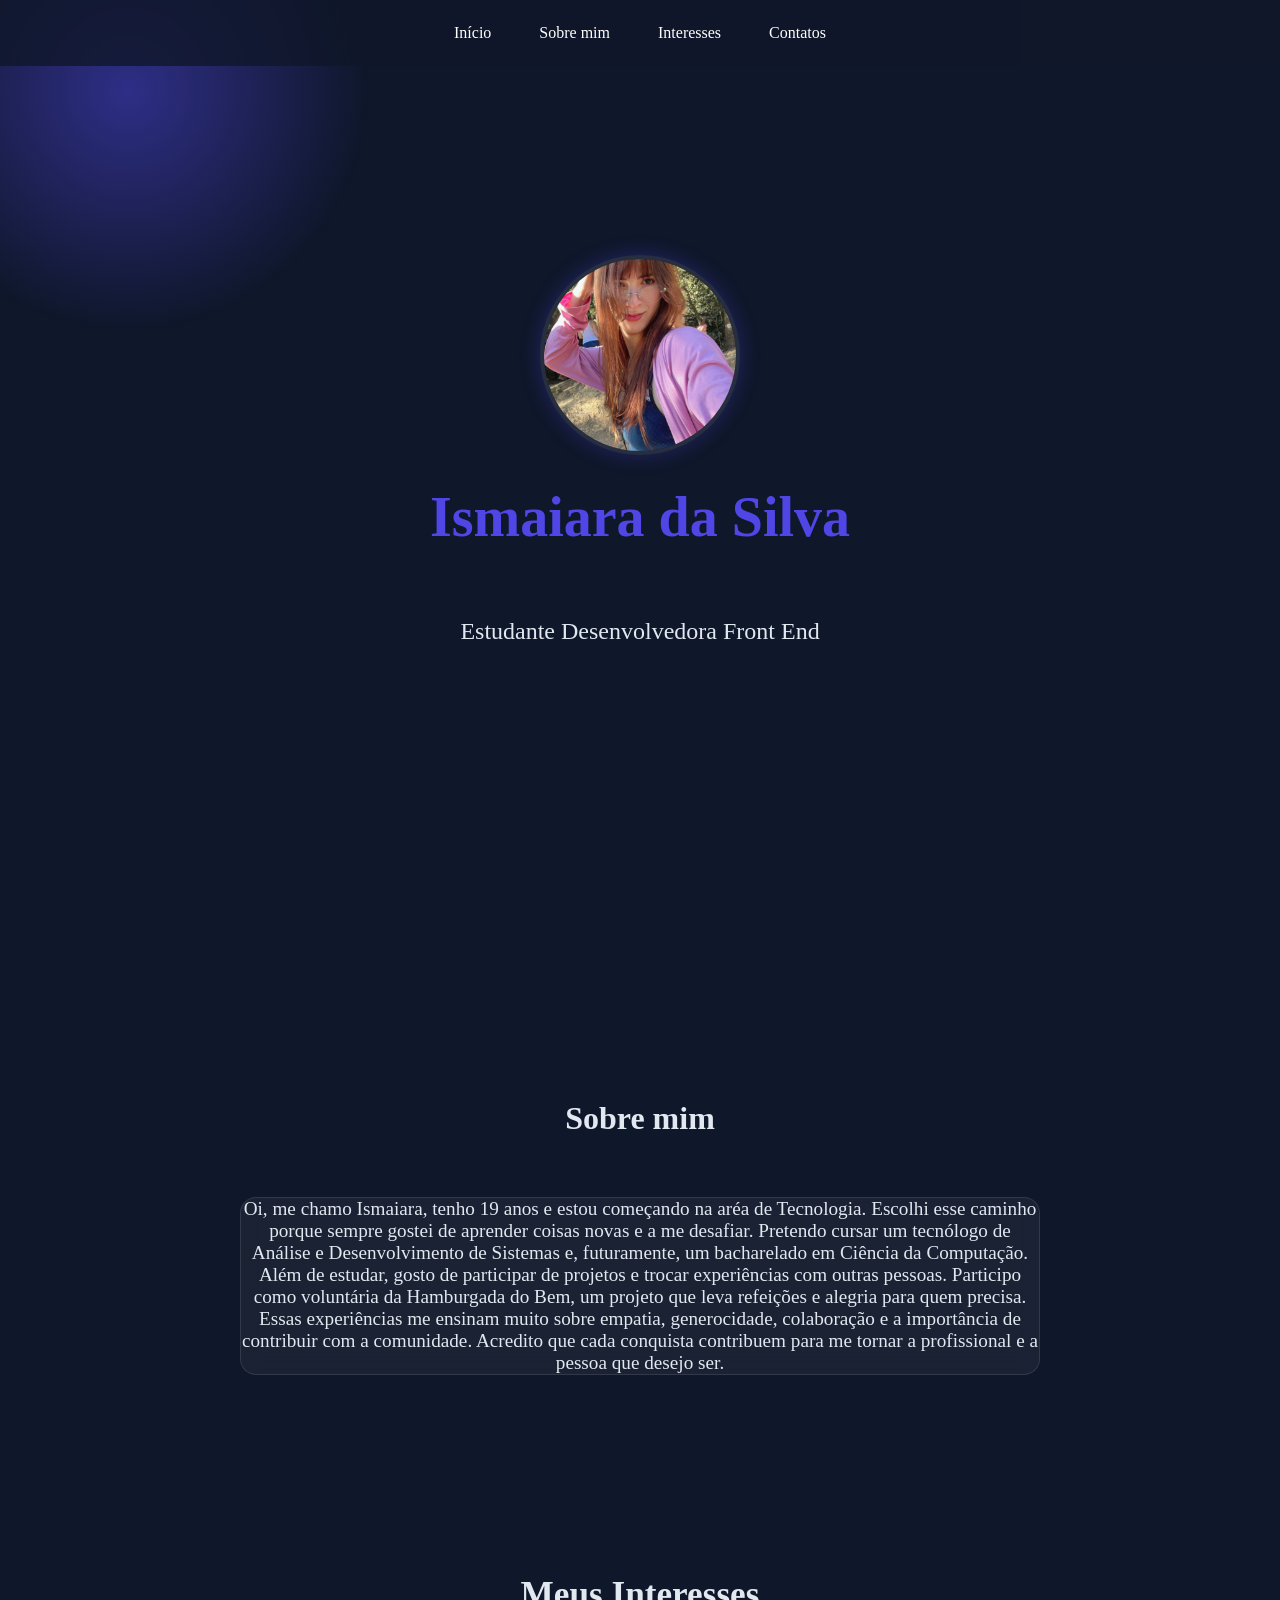
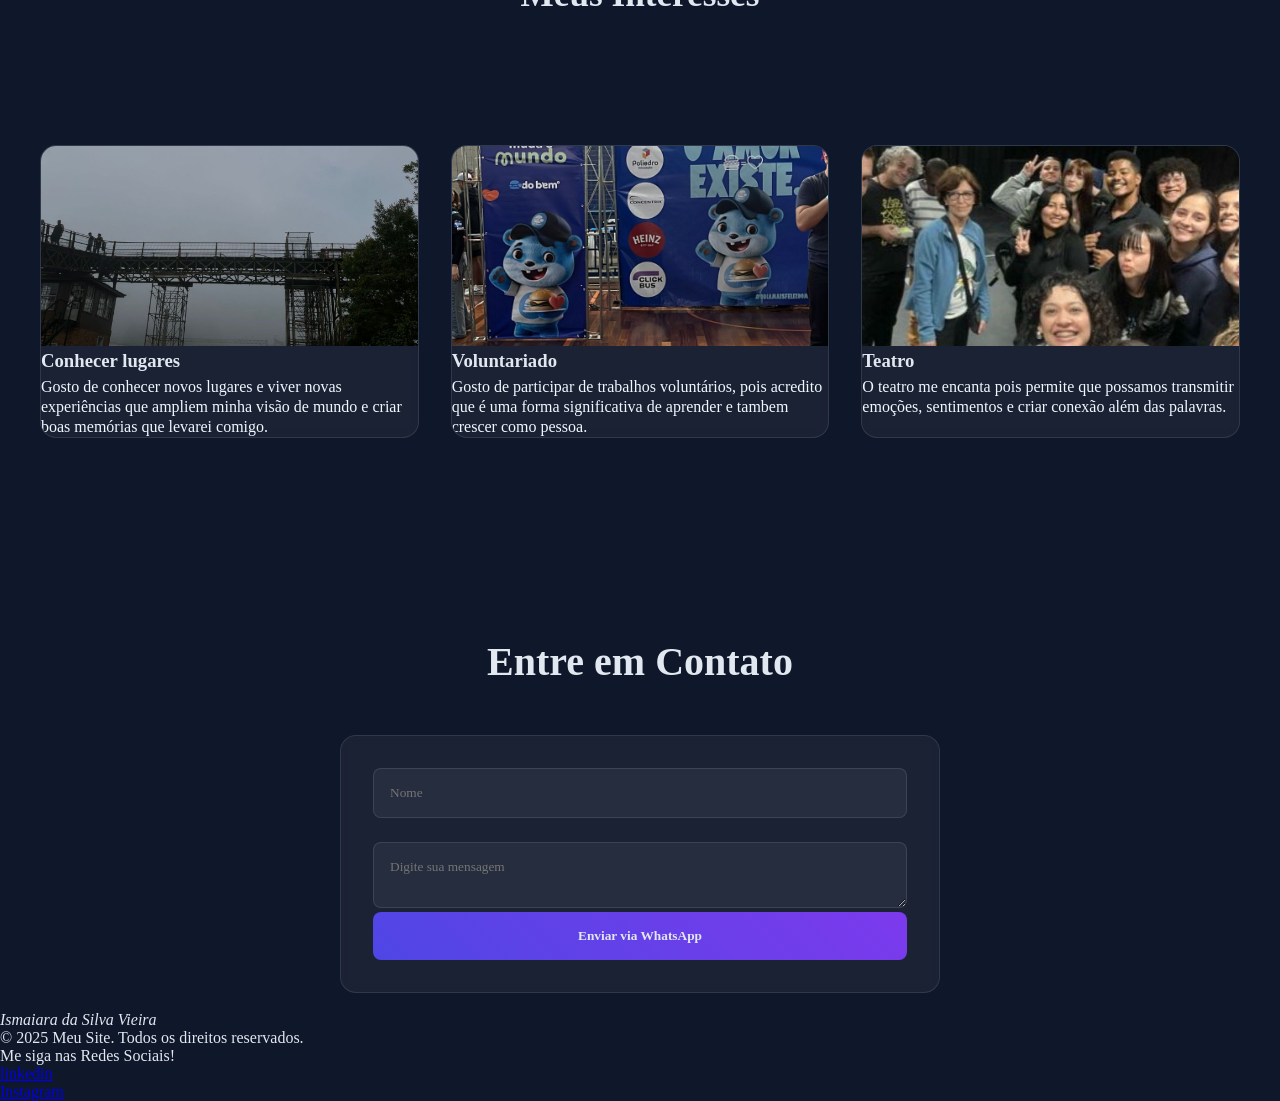
<file: index.html>
<!DOCTYPE html>
<html lang="pt-br">
<head>
    <meta charset="UTF-8">
    <meta name="viewport" content="width=device-width, initial-scale=1.0">
    <link rel="stylesheet" href="index.css">
    <title>Portfolio Website</title>
</head>
<body>
    <div class="particulas"></div>

    <nav class="Navegação">
        <ul class="Menu">
            <li>
                <a href="#Início" class="menu-link">Início</a>
            </li>
            <li>
                <a href="#Sobre mim" class="menu-link">Sobre mim</a>
            </li>
            <li>
                <a href="#Interesses" class="menu-link">Interesses</a>
            </li>
            <li>
                <a href="#Contatos" class="menu-link">Contatos</a>
            </li>
        
        </ul>

    </nav>

    <main id="Início" class="Cabecalho">
        
         <img src="foto/imagem.jpeg" alt="foto-perfil" class="foto-perfil">
         <h1>Ismaiara da Silva</h1>
         <P class="cabecalho-sub-titulo">Estudante Desenvolvedora Front End</P>
    </main>
 
    <section id="Sobre mim" class="Sobre mim">
          <h2 class="sobre-titulo">Sobre mim </h2>
          <div class="sobre-caixa">
            <p class="sobre-paragrafo">
                Oi, me chamo Ismaiara, tenho 19 anos e estou começando na aréa de Tecnologia. Escolhi esse caminho
                porque sempre gostei de aprender coisas novas e a me desafiar. Pretendo cursar um tecnólogo de Análise e Desenvolvimento de 
                Sistemas e, futuramente, um bacharelado em Ciência da Computação. Além de estudar, gosto de participar
                de projetos e trocar experiências com outras pessoas. Participo como voluntária da Hamburgada do Bem, um 
                projeto que leva refeições e alegria para quem precisa. Essas experiências me ensinam muito sobre empatia, generocidade, colaboração e a importância de contribuir com a comunidade. Acredito que cada conquista contribuem
                para me tornar a profissional e a pessoa que desejo ser.
            </p>
        </div>
    </section>


    
     <section id="Interesses" class="Interesses">
        <h2 class="interesses-titulo">Meus Interesses</h2>
        <div class="interesses-caixa">

              <div class="interesses-card">
               <img src="foto/foto.lugares.jpeg" alt="interesses1" class="interesses-imagem">
            
               
                <h3 class="info-interesses">Conhecer lugares</h3>
                <p class="paragrafo-interesses">Gosto de conhecer novos lugares e viver novas experiências que
                    ampliem minha visão de mundo e criar boas memórias que levarei comigo. </p>
           </div>


            <div class="interesses-card">
                <img src="foto.voluntario.jpeg" alt="interesses 1" class="interesses-imagem">
                
                <h3 class="info-interesses">Voluntariado</h3>
                <p class="paragrafo-interesses">Gosto de participar de trabalhos voluntários, pois acredito que é uma forma 
                    significativa de aprender e tambem crescer como pessoa. </p>
           </div>

            <div class="interesses-card">
                <img src="foto/foto.pessoas.jpeg" alt="interesses 1" class="interesses-imagem">
          
                <h3 class="info-interesses">Teatro</h3>
                  <p class="paragrafo-interesses">O teatro me encanta pois permite que possamos transmitir 
                    emoções, sentimentos e criar conexão além das palavras. </p>
               </div>
           </div>

        </div>

      </section>

    

      <section id="Contatos" class="Contatos">
        <h2 class="contatos-titulo">Entre em Contato</h2>

        <form class="formulario-contato" id="formulario">
             <div class="grupo-form">
                 <input placeholder="Nome" class="campo-form" id="Nome">
            </div>

            <div class="grupo form">
                <textarea class="campo-form" placeholder="Digite sua mensagem" id="mensagem"></textarea>
            </div>

            <button type="submit" class="botao-form">Enviar via WhatsApp </button>
        </form>

       
    </section>
      <br> 

    <footer>
        <em>Ismaiara da Silva Vieira</em>
        
        <br>
       <p>&copy; 2025 Meu Site. Todos os direitos reservados.</p>  
       <p>Me siga nas Redes Sociais!</p> 
       </footer>

       <ul>
        <li><a href="https://www.linkedin.com/in/ismaiara-da-silva-vieira-a92713348?utm_source=share&utm_campaign=share_via&utm_content=profile&utm_medium=ios_app">linkedin</a>  </li>
        <li><a href="https://www.instagram.com/is__maya_/">Instagram</a></li>
    </ul>
    


</body>
</html>
</file>
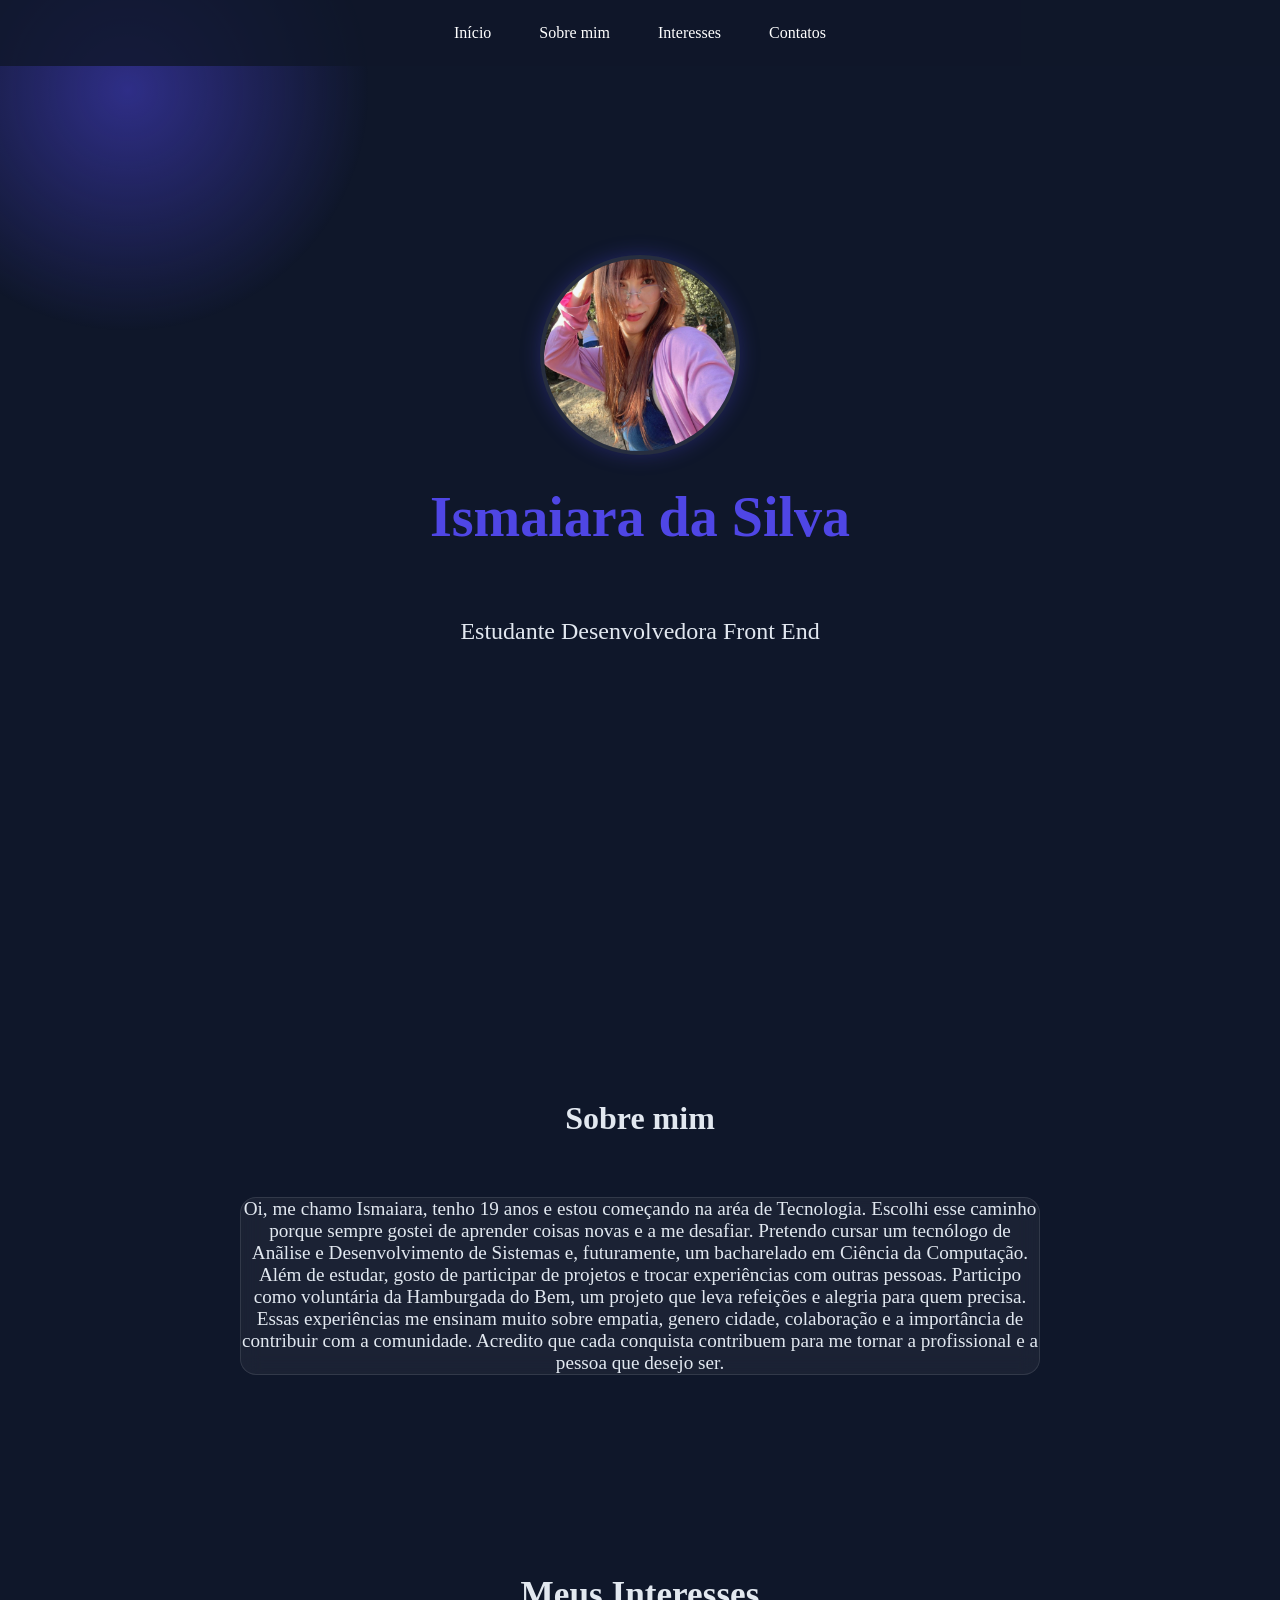
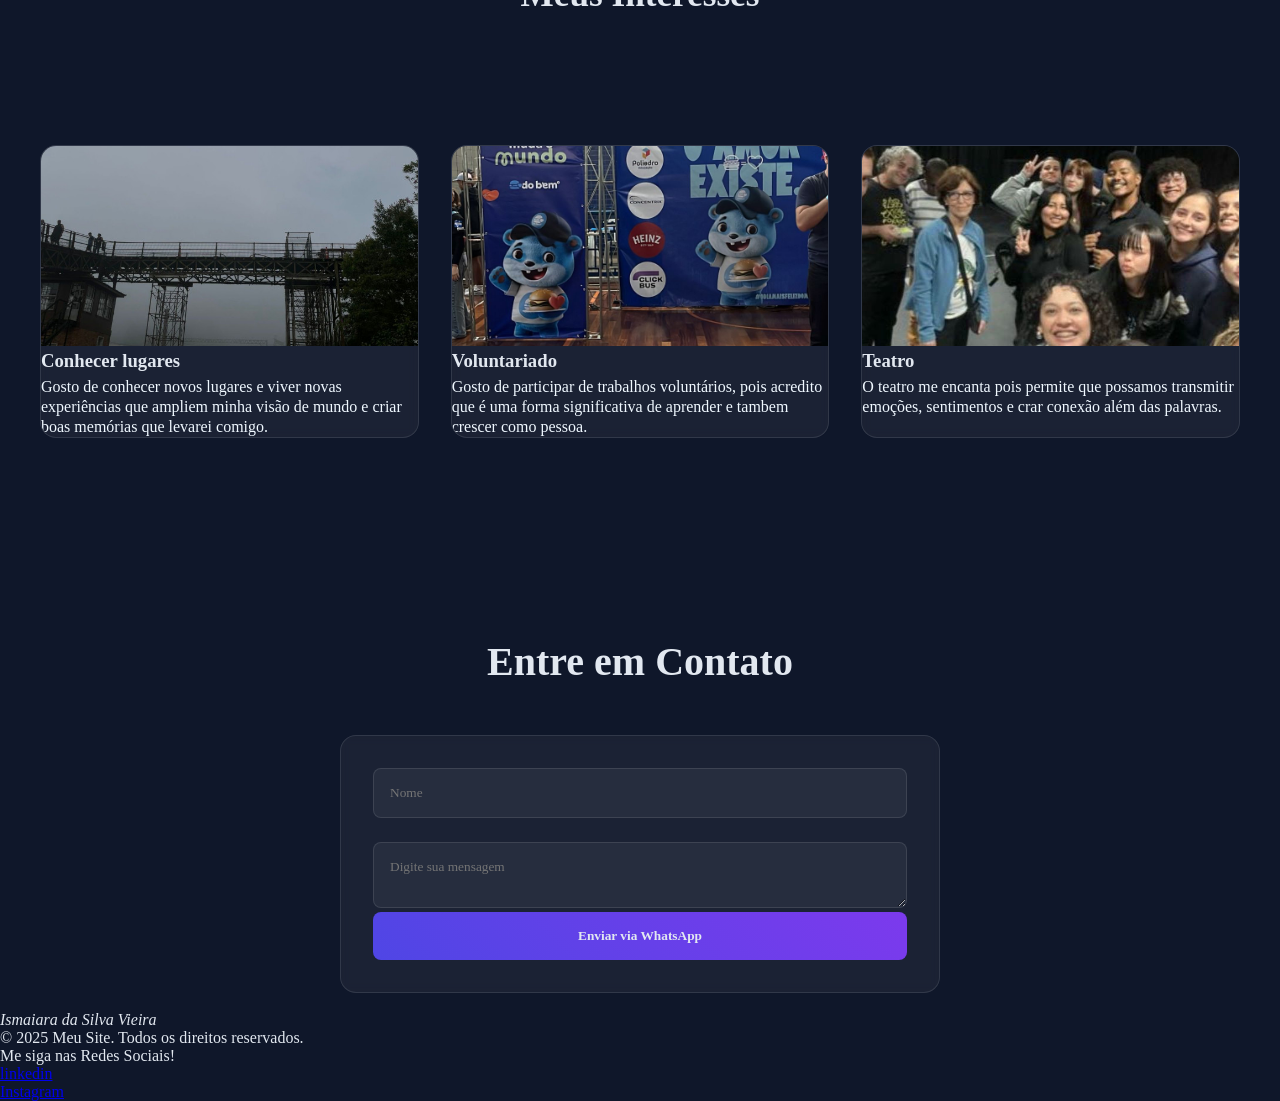
<file: assests/index.html>
<!DOCTYPE html>
<html lang="pt-br">
<head>
    <meta charset="UTF-8">
    <meta name="viewport" content="width=device-width, initial-scale=1.0">
    <link rel="stylesheet" href="index.css">
    <title>Portfolio Website</title>
</head>
<body>
    <div class="particulas"></div>

    <nav class="Navegação">
        <ul class="Menu">
            <li>
                <a href="#Início" class="menu-link">Início</a>
            </li>
            <li>
                <a href="#Sobre mim" class="menu-link">Sobre mim</a>
            </li>
            <li>
                <a href="#Interesses" class="menu-link">Interesses</a>
            </li>
            <li>
                <a href="#Contatos" class="menu-link">Contatos</a>
            </li>
        
        </ul>

    </nav>

    <main id="Início" class="Cabecalho">
        
         <img src="WhatsApp Image 2025-11-09 at 00.13.49.jpeg" alt="foto-perfil" class="foto-perfil">
         <h1>Ismaiara da Silva</h1>
         <P class="cabecalho-sub-titulo">Estudante Desenvolvedora Front End</P>
    </main>
 
    <section id="Sobre mim" class="Sobre mim">
          <h2 class="sobre-titulo">Sobre mim </h2>
          <div class="sobre-caixa">
            <p class="sobre-paragrafo">
                Oi, me chamo Ismaiara, tenho 19 anos e estou começando na aréa de Tecnologia. Escolhi esse caminho
                porque sempre gostei de aprender coisas novas e a me desafiar. Pretendo cursar um tecnólogo de Anãlise e Desenvolvimento de 
                Sistemas e, futuramente, um bacharelado em Ciência da Computação. Além de estudar, gosto de participar
                de projetos e trocar experiências com outras pessoas. Participo como voluntária da Hamburgada do Bem, um 
                projeto que leva refeições e alegria para quem precisa. Essas experiências me ensinam muito sobre empatia, genero
                cidade, colaboração e a importância de contribuir com a comunidade. Acredito que cada conquista contribuem
                para me tornar a profissional e a pessoa que desejo ser.
            </p>
        </div>
    </section>


    
     <section id="Interesses" class="Interesses">
        <h2 class="interesses-titulo">Meus Interesses</h2>
        <div class="interesses-caixa">

              <div class="interesses-card">
               <img src="foto/WhatsApp Image 2025-11-10 at 13.59.122.jpeg" alt="interesses1" class="interesses-imagem">
               
                <h3 class="info-interesses">Conhecer lugares</h3>
                <p class="paragrafo-interesses">Gosto de conhecer novos lugares e viver novas experiências que
                    ampliem minha visão de mundo e criar boas memórias que levarei comigo. </p>
           </div>


            <div class="interesses-card">
                <img src="foto/WhatsApp Image 2025-11-10 at 13.58.23.jpeg" alt="interesses 1" class="interesses-imagem">
                
                <h3 class="info-interesses">Voluntariado</h3>
                <p class="paragrafo-interesses">Gosto de participar de trabalhos voluntários, pois acredito que é uma forma 
                    significativa de aprender e tambem crescer como pessoa. </p>
           </div>

            <div class="interesses-card">
                <img src="foto/WhatsApp Image 2025-11-10 at 13.59.522.jpeg" alt="interesses 1" class="interesses-imagem">
          
                <h3 class="info-interesses">Teatro</h3>
                  <p class="paragrafo-interesses">O teatro me encanta pois permite que possamos transmitir 
                    emoções, sentimentos e crar conexão além das palavras. </p>
               </div>
           </div>

        </div>

      </section>

    

      <section id="Contatos" class="Contatos">
        <h2 class="contatos-titulo">Entre em Contato</h2>

        <form class="formulario-contato" id="formulario">
             <div class="grupo-form">
                 <input placeholder="Nome" class="campo-form" id="Nome">
            </div>

            <div class="grupo form">
                <textarea class="campo-form" placeholder="Digite sua mensagem" id="mensagem"></textarea>
            </div>

            <button type="submit" class="botao-form">Enviar via WhatsApp </button>
        </form>

       
    </section>
      <br> 

    <footer>
        <em>Ismaiara da Silva Vieira</em>
        
        <br>
       <p>&copy; 2025 Meu Site. Todos os direitos reservados.</p>  
       <p>Me siga nas Redes Sociais!</p> 
       </footer>

       <ul>
        <li><a href="https://www.linkedin.com/in/ismaiara-da-silva-vieira-a92713348?utm_source=share&utm_campaign=share_via&utm_content=profile&utm_medium=ios_app">linkedin</a>  </li>
        <li><a href="https://www.instagram.com/is__maya_/">Instagram</a></li>
    </ul>
    


</body>
</html>
</file>
<file: index.css>
* {
    margin: 0;
    padding: 0;
    box-sizing: border-box;
    font-family: Georgia, 'Times New Roman', Times, serif;
}
html {
    scroll-behavior: smooth;
}

:root {
    --primaria: #4f46e5; 
    --secundaria: #7c3aed;
    --escuro: #0f172a;
    --maisEscuro: #0a0f1c;
    --claro: #e2e8f0;
    --vidro: rgba(255, 255, 255, 0.1);
}

body {
    background-color: var(--escuro);
    color: var(--claro);
}

.Navegação {
    position: fixed;
    top: 0;
    background: rgba(15, 23, 42, 0.8);
    width: 100%;
    z-index: 100;
    padding: 1.5rem; 
}


.Menu{
    display: flex;
    justify-content: center;
    list-style: none;
    gap: 3rem;
}

.menu-link{
    text-decoration: none;
    color: #ffffff;
    font-weight: 500;
    position: relative;
    padding: 0.5rem 0;
}

.menu-link::after{
    content: '';
    height: 2px;
    width: 0;
    position: absolute;
    bottom: 0%;
    left: 0%;
    background: linear-gradient(90deg, var(--primaria), var(--secundaria));
    
}

.menu-link:hover::after {
    width: 100%;
}

.Cabecalho {
    min-height: 100vh;
    display: flex;
    justify-content: center;
    align-items: center;
    flex-direction: column;
    animation: flutuar 5s ease-in-out infinite;
}







 .foto-perfil {
        width: 200px;
        height: 200px;
        box-shadow: 0 0 20px rgba(79, 70, 229, 0.3);
        border-radius: 50%;
        border: 4px solid var(--vidro);

    }
   
   
    h1 {
        font-size: 3.5rem;
        color: #4f46e5;
        font-weight: bold;
        margin: 30px;
    }


    .cabecalho-sub-titulo {
        font-size: 1.5rem;
        color: var(--claro);
        margin-top: 39px;
    }
    
    .sobre {
        padding: 6rem 2rem; 
        

    }

    .sobre-titulo {
    margin-top: 200px;
    font-size: 2rem;
    color: var(--claro);
    text-align: center;
    margin-bottom: 60px;
    margin-top: 10;
    }


    .sobre-caixa {
       
        max-width: 800px;
        margin: 0 auto;
        border-radius: 16px;
        border: 1px solid var(--vidro);
        backdrop-filter: blur(10px);
        background: rgba(255, 255, 255, 0.05);

    }
       .sobre-paragrafo {
        text-align: center;
        font-size: 1.2rem;
        }

        .interesses{
            padding: 9rem 2rem;

        }

        .interesses-caixa{
        display: grid;
        grid-template-columns: repeat(auto-fit, minmax(300px,1fr));
        gap: 2rem;
        max-width: 1200px;
        margin: 0 auto;
            


        }
        
        .interesses-card{
            background: rgba(255, 255, 255, 0.05);;
            border-radius: 16px;
            backdrop-filter: blur(5px);
            border: 1px solid var(--vidro);
            overflow: hidden;
            transition: all 0.5s ease;
            cursor: pointer;
            
            




        }

        .interesses-titulo{
            margin-top: 200px;
            text-align: center;
            font-size: 2.2rem;
            margin-bottom: 130px;

        }

        .interesses-card:hover{
            box-shadow: 0 10px 20px rgba(79, 70, 229, 0.2);
            transform: translateY(-10px) scale(1.03);
            

            }



        .interesses-imagem{
            height: 200px;
            width: 378px;
            object-fit: cover;
            



        }

        .caixa-textos-interesses {
            padding: 1.5rem;
        }

        .paragrafo-interesses{
            color: aliceblue;
            line-height: 1.25rem;



        }
    


        .info-interesses{
            margin-bottom: 5px;

        }
        .Contatos {
            padding: 6rem 2 rem;

        }

        .contatos-titulo {
            text-align: center;
            font-size: 2.5rem;
            margin-bottom: 50px;

        }

        .formulario-contato {
            max-width: 600px;
            margin: 0 auto;
            background:  rgba(255, 255, 255, 0.05);
            backdrop-filter: blur(5px); 
            padding: 2rem;
            border: 1px solid var(--vidro); 
            border-radius: 16px;



        }
        .campo-form {
           width: 100%;
           padding: 1rem;
           background: rgba(255, 255, 255, 0.05);
           border-radius: 8px;
           color: var(--claro);
           border: 1px solid var(--vidro);
           outline: none;
        }

        .campo-form:focus {
            border-color: var(--secundaria);
            box-shadow: 0 0 10px rgba(79, 70, 229, 0.3);

        }

        

         .grupo-form {
            margin-bottom: 1.5rem;

        }
         .botao-form {
            color: var(--claro);
            background: linear-gradient(45deg, var(--primaria), var(--secundaria));
            padding: 1rem 2rem;
            border: none;
            border-radius: 8px;
            cursor: pointer;
            font-weight: bold;
            width: 100%;
            transition: all 0.5 ease;

        }

        .botao-form:hover {
            transform: translateY(-4px);
            box-shadow: 0 5px 15 px rgba(79, 70, 229, 0.4);

        }







    

    




       .contatos {
        padding: 6rem 2 rem;


         }
    .contatos-titulo {
    text-align: center;
    font-size: 2.5rem;
    margin-bottom: 50px;
    margin-top: 200px;
    }


    .formulario-contato{
        max-width: 600px;
        margin: 0 auto;
        background: rgba(255, 255, 255, 0.05);
        backdrop-filter: blur(5px);
        padding: 2rem;
        border: 1px solid var(--vidro);
        border-radius: 16px;



    }

    
    .campo-form {
        width: 100%;
        padding: 1rem;
        background: rgba(255, 255, 255, 0.05);
        border-radius: 8px;
        color: var(--claro);
        border: 1.5px solid var(--vidro);
    }
    
   
    .grupo-form{
    margin-bottom: 1.5rem;
    }
    
    .particulas {
        position: fixed;
        top: 0;
        left: 0;
        width: 100%;
        height: 50%;
        z-index: -1;
        opacity: 0.5;
        background: radial-gradient(circle at 10% 20%, var(--primaria)0%, transparent 20%); 
        
    }

    @keyframes flutuar {
        0%, 100%{
            transform: translateY(0);
        }
        50% {
            transform: translateY(-20px);
        }
    }
</file>
<file: assests/index.css>
* {
    margin: 0;
    padding: 0;
    box-sizing: border-box;
    font-family: Georgia, 'Times New Roman', Times, serif;
}
html {
    scroll-behavior: smooth;
}

:root {
    --primaria: #4f46e5; 
    --secundaria: #7c3aed;
    --escuro: #0f172a;
    --maisEscuro: #0a0f1c;
    --claro: #e2e8f0;
    --vidro: rgba(255, 255, 255, 0.1);
}

body {
    background-color: var(--escuro);
    color: var(--claro);
}

.Navegação {
    position: fixed;
    top: 0;
    background: rgba(15, 23, 42, 0.8);
    width: 100%;
    z-index: 100;
    padding: 1.5rem; 
}


.Menu{
    display: flex;
    justify-content: center;
    list-style: none;
    gap: 3rem;
}

.menu-link{
    text-decoration: none;
    color: #ffffff;
    font-weight: 500;
    position: relative;
    padding: 0.5rem 0;
}

.menu-link::after{
    content: '';
    height: 2px;
    width: 0;
    position: absolute;
    bottom: 0%;
    left: 0%;
    background: linear-gradient(90deg, var(--primaria), var(--secundaria));
    
}

.menu-link:hover::after {
    width: 100%;
}

.Cabecalho {
    min-height: 100vh;
    display: flex;
    justify-content: center;
    align-items: center;
    flex-direction: column;
    animation: flutuar 5s ease-in-out infinite;
}







 .foto-perfil {
        width: 200px;
        height: 200px;
        box-shadow: 0 0 20px rgba(79, 70, 229, 0.3);
        border-radius: 50%;
        border: 4px solid var(--vidro);

    }
   
   
    h1 {
        font-size: 3.5rem;
        color: #4f46e5;
        font-weight: bold;
        margin: 30px;
    }


    .cabecalho-sub-titulo {
        font-size: 1.5rem;
        color: var(--claro);
        margin-top: 39px;
    }
    
    .sobre {
        padding: 6rem 2rem; 
        

    }

    .sobre-titulo {
    margin-top: 200px;
    font-size: 2rem;
    color: var(--claro);
    text-align: center;
    margin-bottom: 60px;
    margin-top: 10;
    }


    .sobre-caixa {
       
        max-width: 800px;
        margin: 0 auto;
        border-radius: 16px;
        border: 1px solid var(--vidro);
        backdrop-filter: blur(10px);
        background: rgba(255, 255, 255, 0.05);

    }
       .sobre-paragrafo {
        text-align: center;
        font-size: 1.2rem;
        }

        .interesses{
            padding: 9rem 2rem;

        }

        .interesses-caixa{
        display: grid;
        grid-template-columns: repeat(auto-fit, minmax(300px,1fr));
        gap: 2rem;
        max-width: 1200px;
        margin: 0 auto;
            


        }
        
        .interesses-card{
            background: rgba(255, 255, 255, 0.05);;
            border-radius: 16px;
            backdrop-filter: blur(5px);
            border: 1px solid var(--vidro);
            overflow: hidden;
            transition: all 0.5s ease;
            cursor: pointer;
            
            




        }

        .interesses-titulo{
            margin-top: 200px;
            text-align: center;
            font-size: 2.2rem;
            margin-bottom: 130px;

        }

        .interesses-card:hover{
            box-shadow: 0 10px 20px rgba(79, 70, 229, 0.2);
            transform: translateY(-10px) scale(1.03);
            

            }



        .interesses-imagem{
            height: 200px;
            width: 378px;
            object-fit: cover;
            



        }

        .caixa-textos-interesses {
            padding: 1.5rem;
        }

        .paragrafo-interesses{
            color: aliceblue;
            line-height: 1.25rem;



        }
    


        .info-interesses{
            margin-bottom: 5px;

        }
        .Contatos {
            padding: 6rem 2 rem;

        }

        .contatos-titulo {
            text-align: center;
            font-size: 2.5rem;
            margin-bottom: 50px;

        }

        .formulario-contato {
            max-width: 600px;
            margin: 0 auto;
            background:  rgba(255, 255, 255, 0.05);
            backdrop-filter: blur(5px); 
            padding: 2rem;
            border: 1px solid var(--vidro); 
            border-radius: 16px;



        }
        .campo-form {
           width: 100%;
           padding: 1rem;
           background: rgba(255, 255, 255, 0.05);
           border-radius: 8px;
           color: var(--claro);
           border: 1px solid var(--vidro);
           outline: none;
        }

        .campo-form:focus {
            border-color: var(--secundaria);
            box-shadow: 0 0 10px rgba(79, 70, 229, 0.3);

        }

        

         .grupo-form {
            margin-bottom: 1.5rem;

        }
         .botao-form {
            color: var(--claro);
            background: linear-gradient(45deg, var(--primaria), var(--secundaria));
            padding: 1rem 2rem;
            border: none;
            border-radius: 8px;
            cursor: pointer;
            font-weight: bold;
            width: 100%;
            transition: all 0.5 ease;

        }

        .botao-form:hover {
            transform: translateY(-4px);
            box-shadow: 0 5px 15 px rgba(79, 70, 229, 0.4);

        }







    

    




       .contatos {
        padding: 6rem 2 rem;


         }
    .contatos-titulo {
    text-align: center;
    font-size: 2.5rem;
    margin-bottom: 50px;
    margin-top: 200px;
    }


    .formulario-contato{
        max-width: 600px;
        margin: 0 auto;
        background: rgba(255, 255, 255, 0.05);
        backdrop-filter: blur(5px);
        padding: 2rem;
        border: 1px solid var(--vidro);
        border-radius: 16px;



    }

    
    .campo-form {
        width: 100%;
        padding: 1rem;
        background: rgba(255, 255, 255, 0.05);
        border-radius: 8px;
        color: var(--claro);
        border: 1.5px solid var(--vidro);
    }
    
   
    .grupo-form{
    margin-bottom: 1.5rem;
    }
    
    .particulas {
        position: fixed;
        top: 0;
        left: 0;
        width: 100%;
        height: 50%;
        z-index: -1;
        opacity: 0.5;
        background: radial-gradient(circle at 10% 20%, var(--primaria)0%, transparent 20%); 
        
    }

    @keyframes flutuar {
        0%, 100%{
            transform: translateY(0);
        }
        50% {
            transform: translateY(-20px);
        }
    }
</file>
